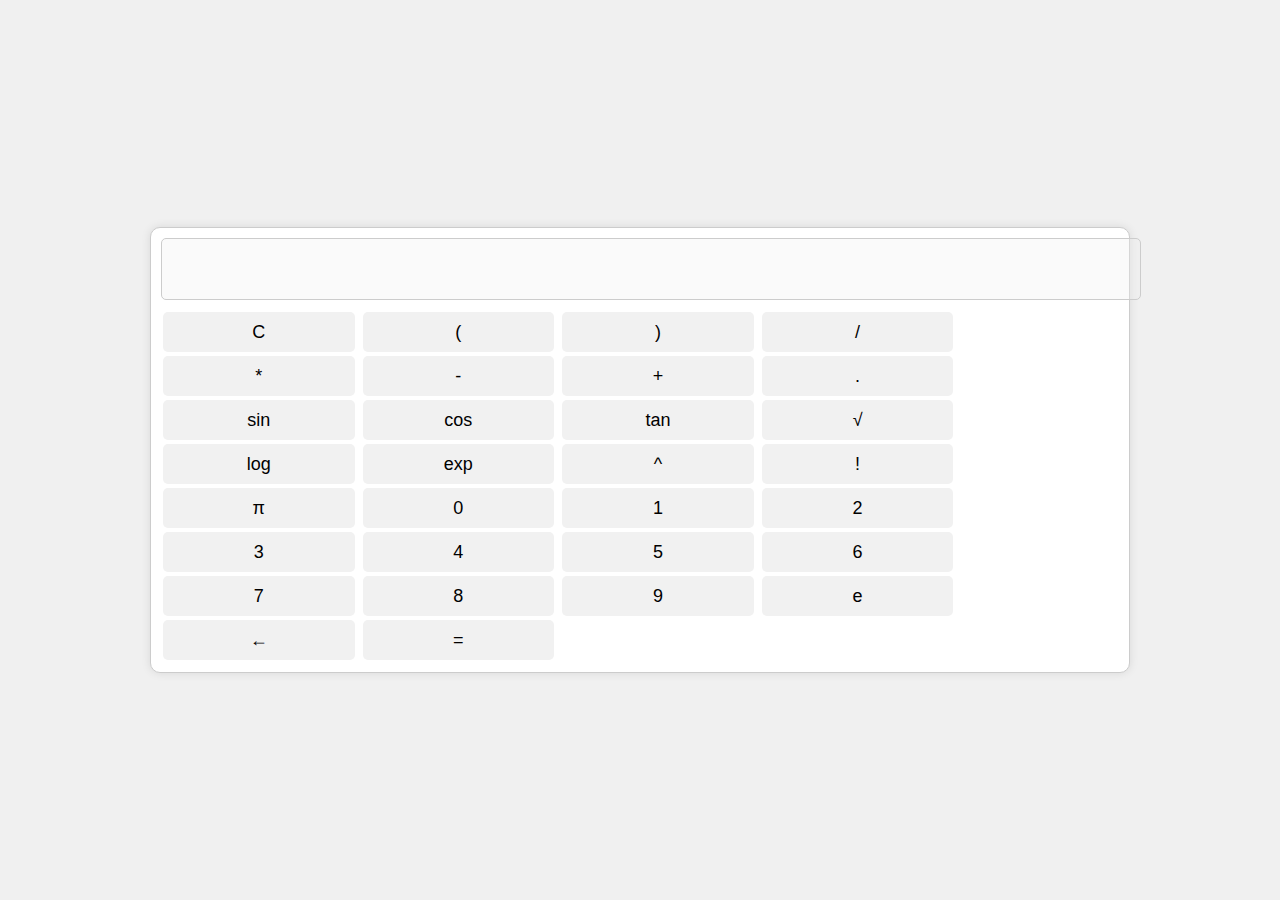
<file: index.html>
<!DOCTYPE html>
<html lang="es">
<head>
    <meta charset="UTF-8">
    <meta name="viewport" content="width=device-width, initial-scale=1.0">
    <title>Calculadora Científica</title>
    <link rel="stylesheet" href="styles.css">
</head>
<body>
    <div class="calculator">
        <input type="text" id="display" disabled>
        <div class="buttons">
            <button id="clearButton" onmousedown="startClear()" onmouseup="stopClear()" onmouseleave="stopClear()">C</button>
            <button onclick="appendToDisplay('(')">(</button>
            <button onclick="appendToDisplay(')')">)</button>
            <button onclick="appendToDisplay('/')">/</button>
            <button onclick="appendToDisplay('*')">*</button>
            <button onclick="appendToDisplay('-')">-</button>
            <button onclick="appendToDisplay('+')">+</button>
            <button onclick="appendToDisplay('.')">.</button>
            <button onclick="appendToDisplay('Math.sin(')">sin</button>
            <button onclick="appendToDisplay('Math.cos(')">cos</button>
            <button onclick="appendToDisplay('Math.tan(')">tan</button>
            <button onclick="calculateSquareRoot()">√</button>
            <button onclick="calculateLog()">log</button>
            <button onclick="calculateExp()">exp</button>
            <button onclick="calculatePower()">^</button>
            <button onclick="calculateFactorial()">!</button>
            <button onclick="appendToDisplay('Math.PI')">π</button>
            <button onclick="appendToDisplay('0')">0</button>
            <button onclick="appendToDisplay('1')">1</button>
            <button onclick="appendToDisplay('2')">2</button>
            <button onclick="appendToDisplay('3')">3</button>
            <button onclick="appendToDisplay('4')">4</button>
            <button onclick="appendToDisplay('5')">5</button>
            <button onclick="appendToDisplay('6')">6</button>
            <button onclick="appendToDisplay('7')">7</button>
            <button onclick="appendToDisplay('8')">8</button>
            <button onclick="appendToDisplay('9')">9</button>
            <button onclick="appendToDisplay('Math.E')">e</button>
            <button onclick="backspace()">←</button>
            <button onclick="calculate()">=</button>
        </div>
    </div>
    <script src="script.js"></script>
</body>
</html>
</file>
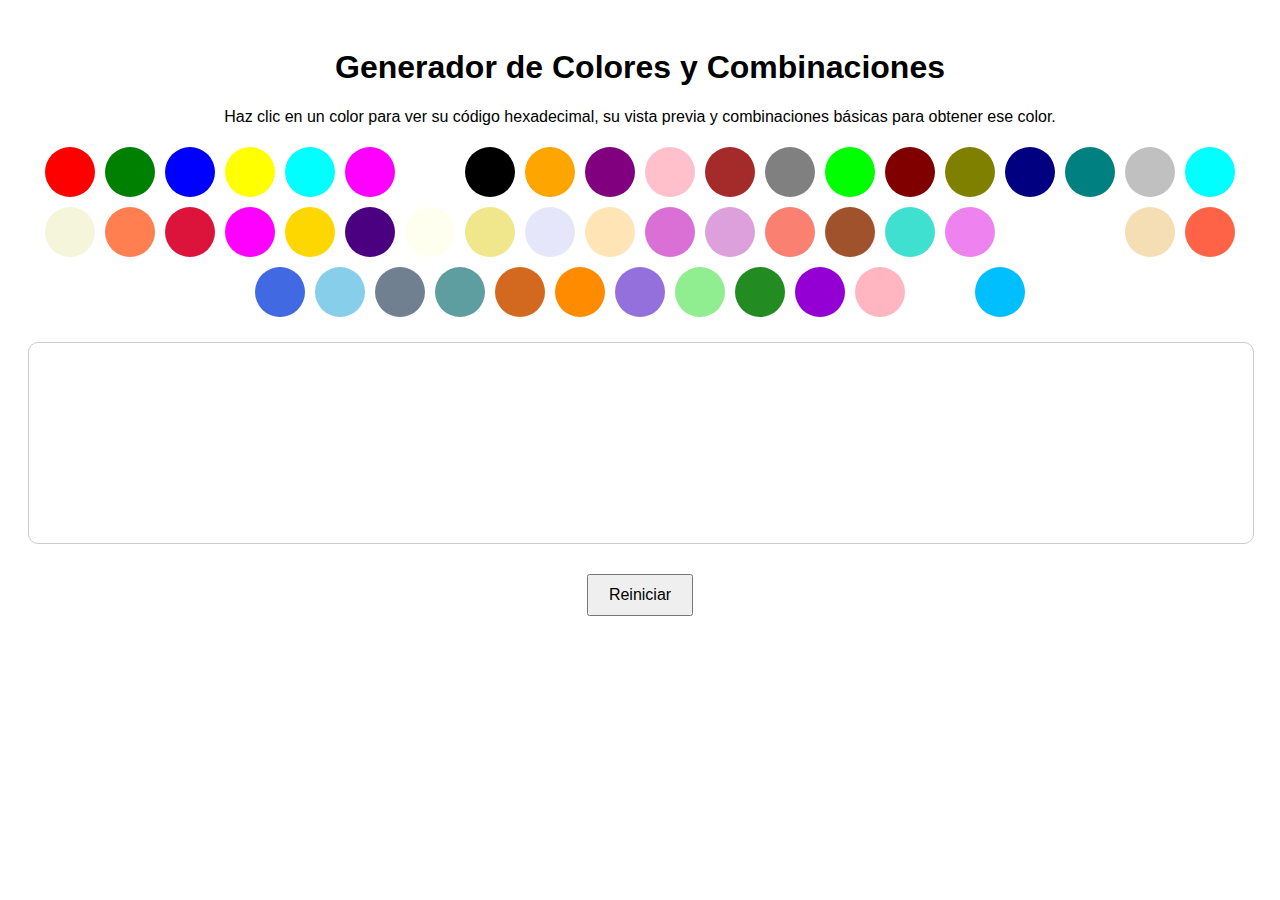
<file: colores.html>
<!DOCTYPE html>
<html lang="es">
<head>
    <meta charset="UTF-8">
    <meta name="viewport" content="width=device-width, initial-scale=1.0">
    <title>Generador de Colores y Combinaciones</title>
    <style>
        body {
            font-family: Arial, sans-serif;
            text-align: center;
            padding: 20px;
        }

        #colorContainer {
            display: flex;
            flex-wrap: wrap;
            justify-content: center;
        }

        .colorBox {
            width: 50px;
            height: 50px;
            margin: 5px;
            border-radius: 50%;
            display: inline-block;
            cursor: pointer;
        }

        .colorInfo {
            margin-top: 20px;
        }

        .colorName {
            font-size: 24px;
            margin-bottom: 10px;
        }

        #colorDisplay {
            width: 100%;
            height: 200px;
            margin-top: 20px;
            border: 1px solid #ccc;
            border-radius: 10px;
        }

        #colorCode {
            font-size: 24px;
            margin-top: 10px;
        }

        #combination {
            margin-top: 20px;
            font-size: 18px;
        }

        button {
            margin-top: 10px;
            padding: 10px 20px;
            font-size: 16px;
            cursor: pointer;
        }
    </style>
</head>
<body>
    <h1>Generador de Colores y Combinaciones</h1>
    <p>Haz clic en un color para ver su código hexadecimal, su vista previa y combinaciones básicas para obtener ese color.</p>

    <div id="colorContainer"></div>

    <div class="colorInfo">
        <div id="colorDisplay"></div>
        <div id="colorCode"></div>
        <div id="combination"></div>
    </div>

    <button onclick="reset()">Reiniciar</button>

    <script>
        const colorCombinations = {
            "Red": "Rojo puro.",
            "Green": "Verde puro.",
            "Blue": "Azul puro.",
            "Yellow": "Rojo + Verde.",
            "Cyan": "Verde + Azul.",
            "Magenta": "Rojo + Azul.",
            "White": "Rojo + Verde + Azul.",
            "Black": "Ningún color.",
            "Orange": "Rojo + Amarillo.",
            "Purple": "Rojo + Azul.",
            "Pink": "Rojo + Blanco.",
            "Brown": "Rojo + Verde + Azul + un poco de negro.",
            "Gray": "Blanco + Negro.",
            "Lime": "Verde + Blanco.",
            "Maroon": "Rojo + Negro.",
            "Olive": "Verde + Marrón.",
            "Navy": "Azul + Negro.",
            "Teal": "Verde + Azul + Gris.",
            "Silver": "Gris + Blanco.",
            "Aqua": "Cian.",
            "Beige": "Blanco + Marrón.",
            "Coral": "Naranja + Rojo.",
            "Crimson": "Rojo + Azul.",
            "Fuchsia": "Rojo + Azul.",
            "Gold": "Amarillo + Naranja.",
            "Indigo": "Azul + Púrpura.",
            "Ivory": "Blanco + un toque de amarillo.",
            "Khaki": "Beige + Marrón.",
            "Lavender": "Blanco + Púrpura.",
            "Moccasin": "Naranja + Beige.",
            "Orchid": "Púrpura + Rosa.",
            "Plum": "Púrpura + Rojo.",
            "Salmon": "Rosa + Naranja.",
            "Sienna": "Marrón + Rojo.",
            "Turquoise": "Cian + Verde.",
            "Violet": "Púrpura + Azul.",
            "Charcoal": "Gris oscuro.",
            "Mint": "Verde + Blanco.",
            "Wheat": "Beige + un toque de amarillo.",
            "Tomato": "Rojo + Naranja.",
            "RoyalBlue": "Azul + un toque de púrpura.",
            "SkyBlue": "Azul claro + Blanco.",
            "SlateGray": "Gris + Azul.",
            "CadetBlue": "Azul + Gris.",
            "Chocolate": "Marrón + un toque de naranja.",
            "DarkOrange": "Naranja + Rojo oscuro.",
            "MediumPurple": "Púrpura + Gris claro.",
            "LightGreen": "Verde + Blanco.",
            "ForestGreen": "Verde oscuro + un toque de marrón.",
            "DarkViolet": "Púrpura oscuro + Azul.",
            "LightPink": "Rosa + Blanco.",
            "RoyalPurple": "Púrpura + Azul.",
            "DeepSkyBlue": "Azul claro + un toque de verde.",
            // Puedes añadir más colores aquí.
        };

        // Añadir colores al contenedor
        const colorContainer = document.getElementById('colorContainer');
        Object.keys(colorCombinations).forEach(colorName => {
            const colorBox = document.createElement('div');
            colorBox.className = 'colorBox';
            colorBox.style.backgroundColor = colorName;
            colorBox.title = colorName;
            colorBox.onclick = () => displayColorInfo(colorName);
            colorContainer.appendChild(colorBox);
        });

        function displayColorInfo(colorName) {
            var colorDisplay = document.getElementById('colorDisplay');
            var colorCode = document.getElementById('colorCode');
            var combination = document.getElementById('combination');

            // Aplica el color ingresado
            colorDisplay.style.backgroundColor = colorName;

            // Obtiene el código hexadecimal del color usando una función de ayuda
            var hexColor = rgbToHex(getComputedStyle(colorDisplay).backgroundColor);

            // Muestra el código hexadecimal del color
            colorCode.textContent = 'Código Hexadecimal: ' + hexColor;

            // Muestra la combinación de colores
            combination.textContent = colorCombinations[colorName] || 'Combinación no disponible para este color.';
        }

        function reset() {
            document.getElementById('colorDisplay').style.backgroundColor = '';
            document.getElementById('colorCode').textContent = '';
            document.getElementById('combination').textContent = '';
        }

        // Función para convertir RGB a Hexadecimal
        function rgbToHex(rgb) {
            var rgbValues = rgb.match(/\d+/g).map(Number);
            return "#" + rgbValues.map(function(value) {
                return ("0" + value.toString(16)).slice(-2);
            }).join("");
        }
    </script>
</body>
</html>
</file>
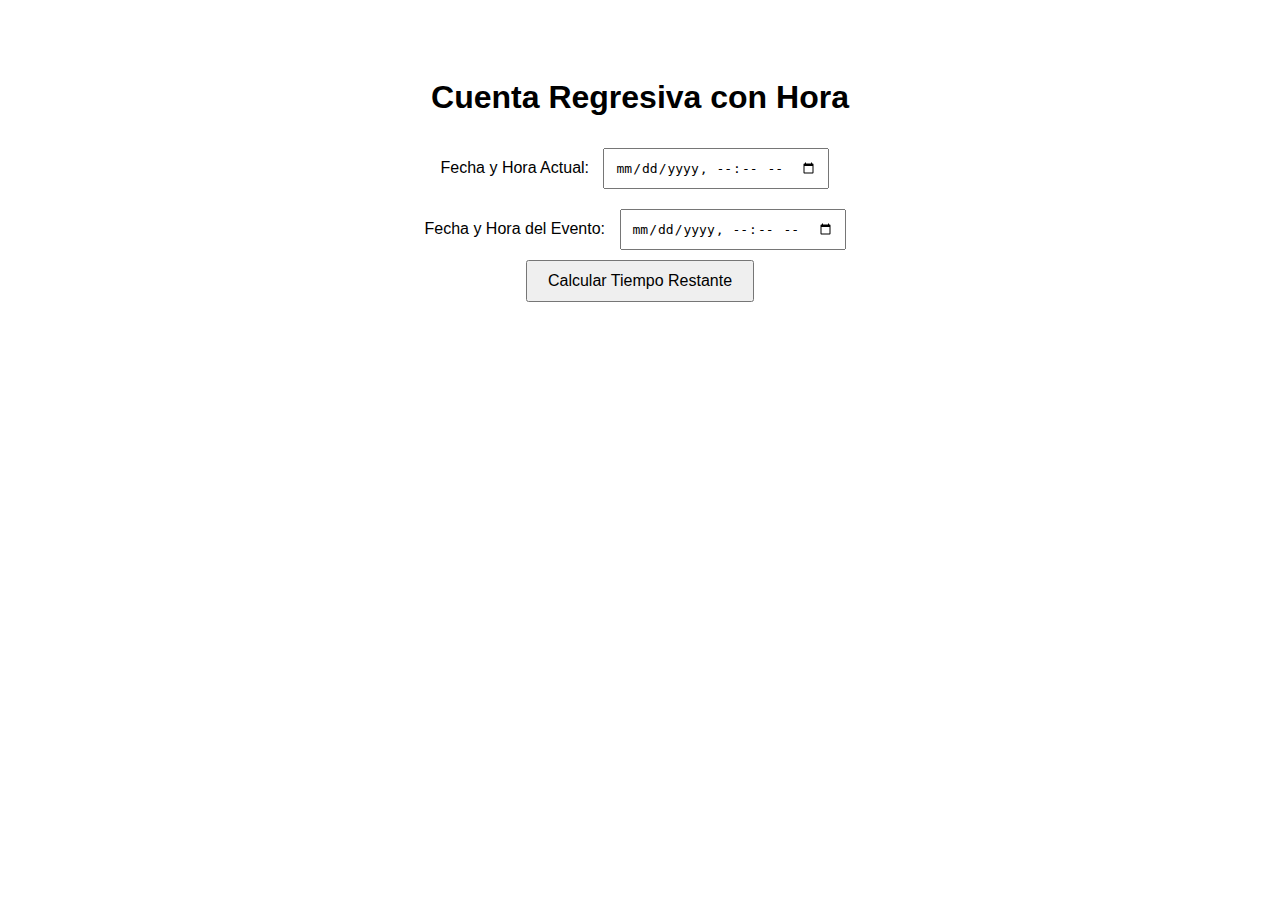
<file: fecha de cumpleaños.html>
<!DOCTYPE html>
<html lang="es">
<head>
    <meta charset="UTF-8">
    <meta name="viewport" content="width=device-width, initial-scale=1.0">
    <title>Cuenta Regresiva con Hora</title>
    <style>
        body {
            font-family: Arial, sans-serif;
            text-align: center;
            padding: 50px;
        }
        input {
            margin: 10px;
            padding: 10px;
            font-size: 1em;
        }
        button {
            padding: 10px 20px;
            font-size: 1em;
            cursor: pointer;
        }
        #contador {
            font-size: 2em;
            margin-top: 20px;
        }
    </style>
</head>
<body>
    <h1>Cuenta Regresiva con Hora</h1>
    <form id="fecha-form">
        <label for="fecha-actual">Fecha y Hora Actual:</label>
        <input type="datetime-local" id="fecha-actual" required>
        <br>
        <label for="fecha-evento">Fecha y Hora del Evento:</label>
        <input type="datetime-local" id="fecha-evento" required>
        <br>
        <button type="submit">Calcular Tiempo Restante</button>
    </form>
    <div id="contador"></div>

    <script>
        document.getElementById('fecha-form').addEventListener('submit', function(event) {
            event.preventDefault();
            
            const fechaActual = new Date(document.getElementById('fecha-actual').value);
            const fechaEvento = new Date(document.getElementById('fecha-evento').value);
            
            if (fechaActual >= fechaEvento) {
                document.getElementById('contador').innerHTML = 'La fecha del evento debe ser posterior a la fecha actual.';
                return;
            }
            
            function actualizarContador() {
                const ahora = new Date();
                const diferencia = fechaEvento - ahora;
                
                if (diferencia <= 0) {
                    document.getElementById('contador').innerHTML = '¡El evento ha llegado!';
                    return;
                }
                
                const dias = Math.floor(diferencia / (1000 * 60 * 60 * 24));
                const horas = Math.floor((diferencia % (1000 * 60 * 60 * 24)) / (1000 * 60 * 60));
                const minutos = Math.floor((diferencia % (1000 * 60 * 60)) / (1000 * 60));
                const segundos = Math.floor((diferencia % (1000 * 60)) / 1000);
                
                document.getElementById('contador').innerHTML = 
                    `${dias} días, ${horas} horas, ${minutos} minutos, ${segundos} segundos`;
            }

            // Actualizar el contador cada segundo
            setInterval(actualizarContador, 1000);
            actualizarContador(); // Inicializar inmediatamente
        });
    </script>
</body>
</html>
</file>
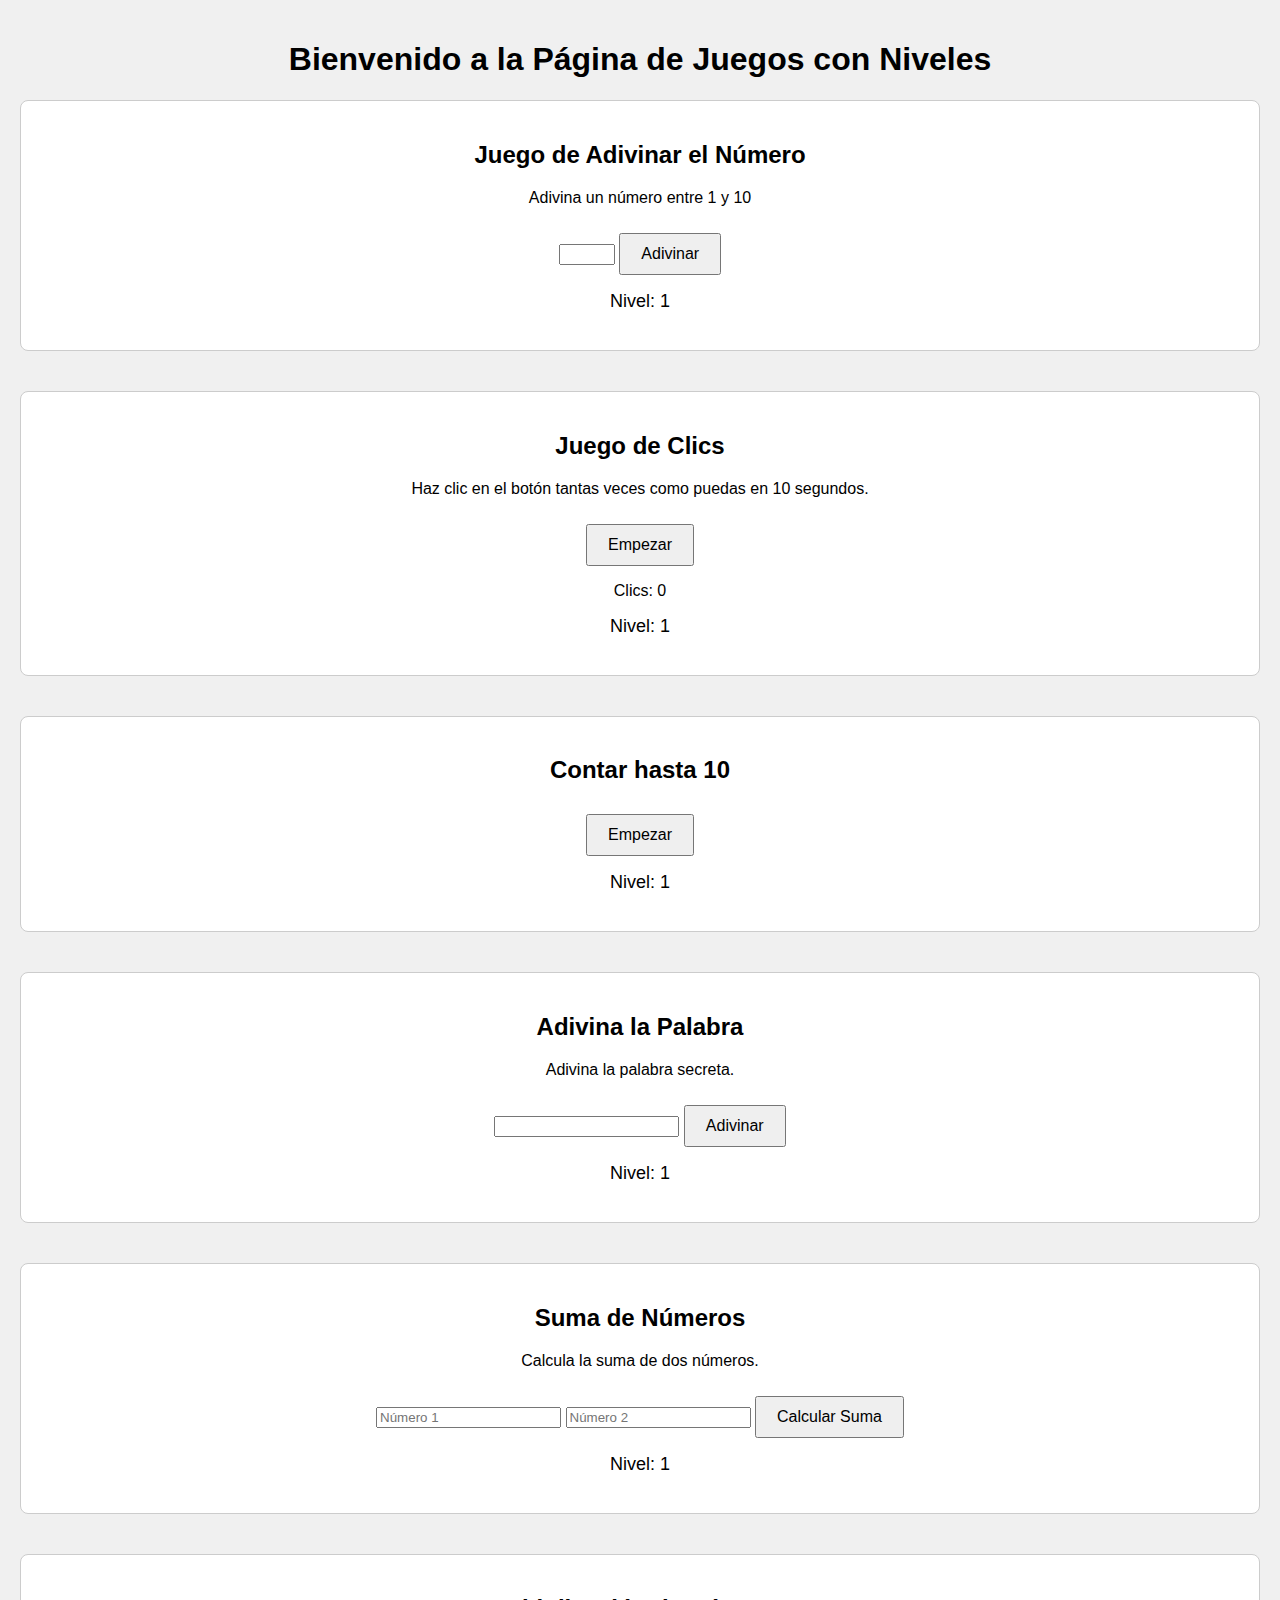
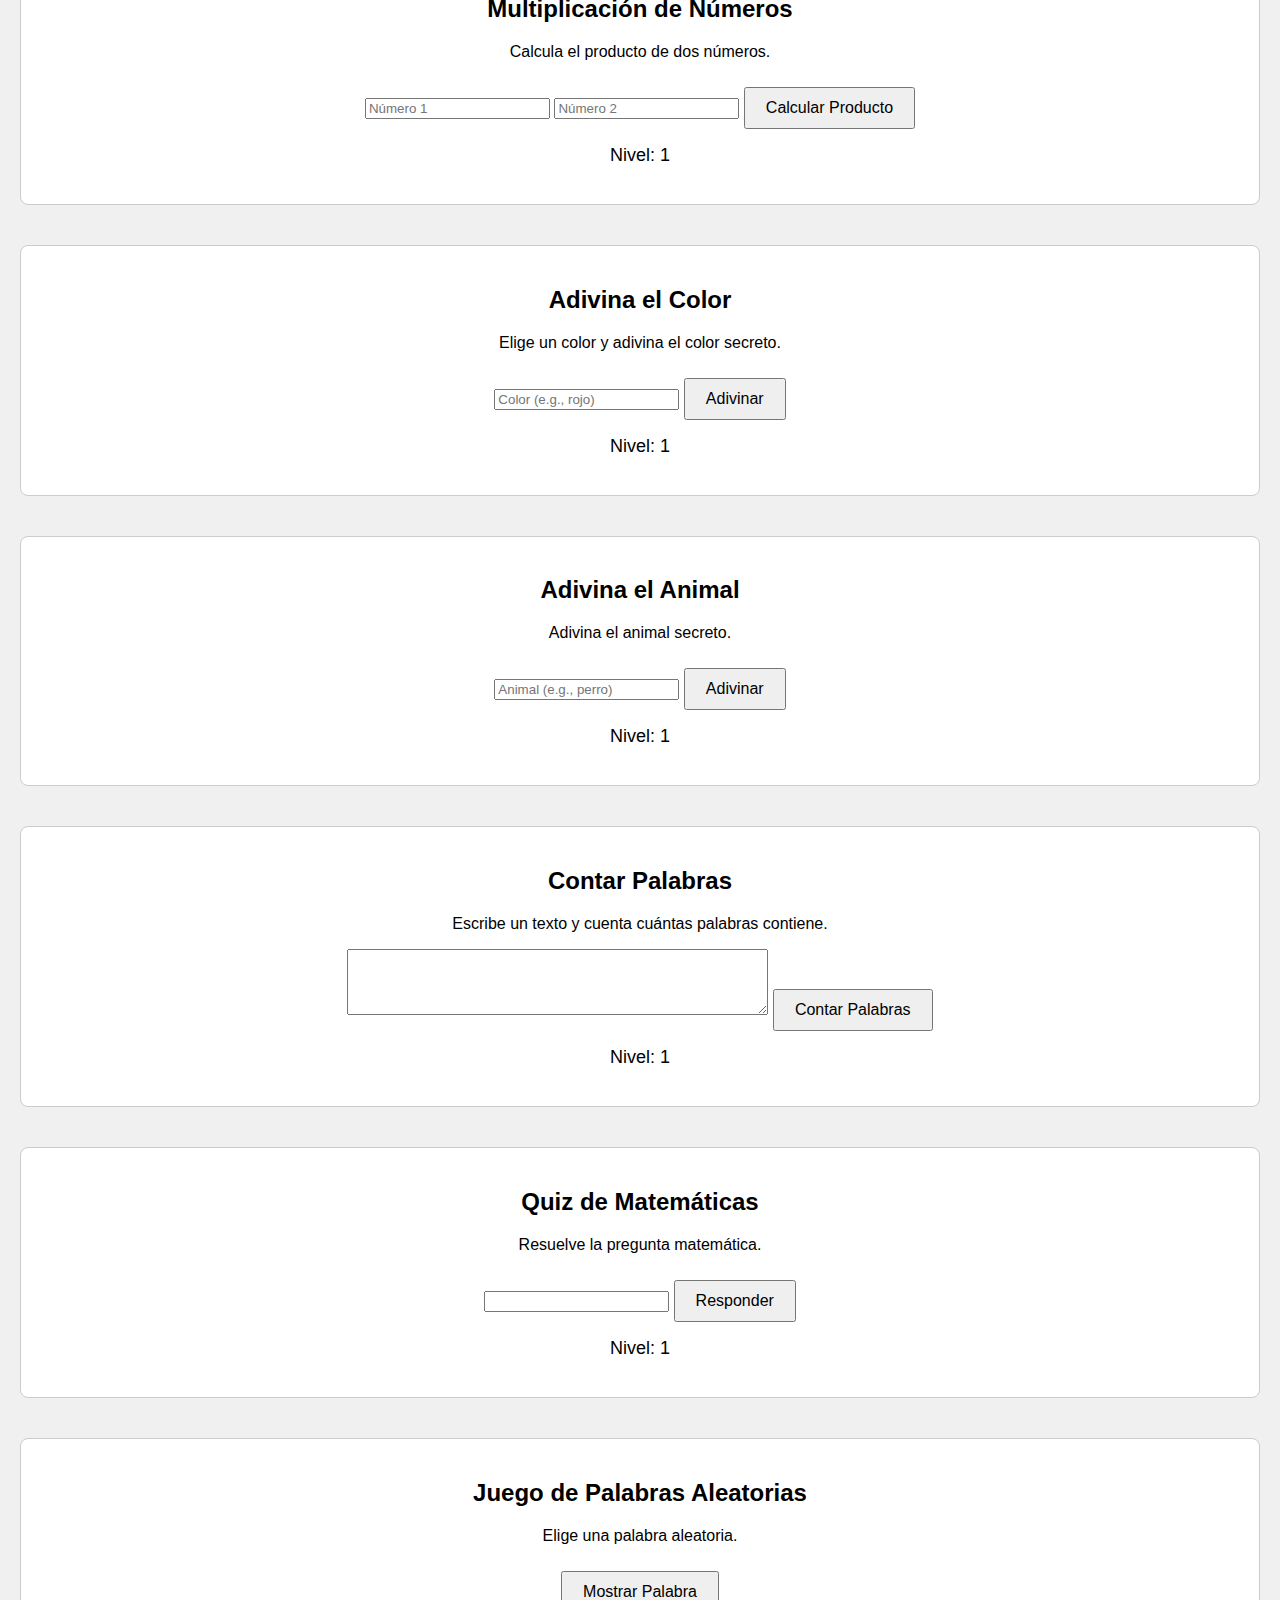
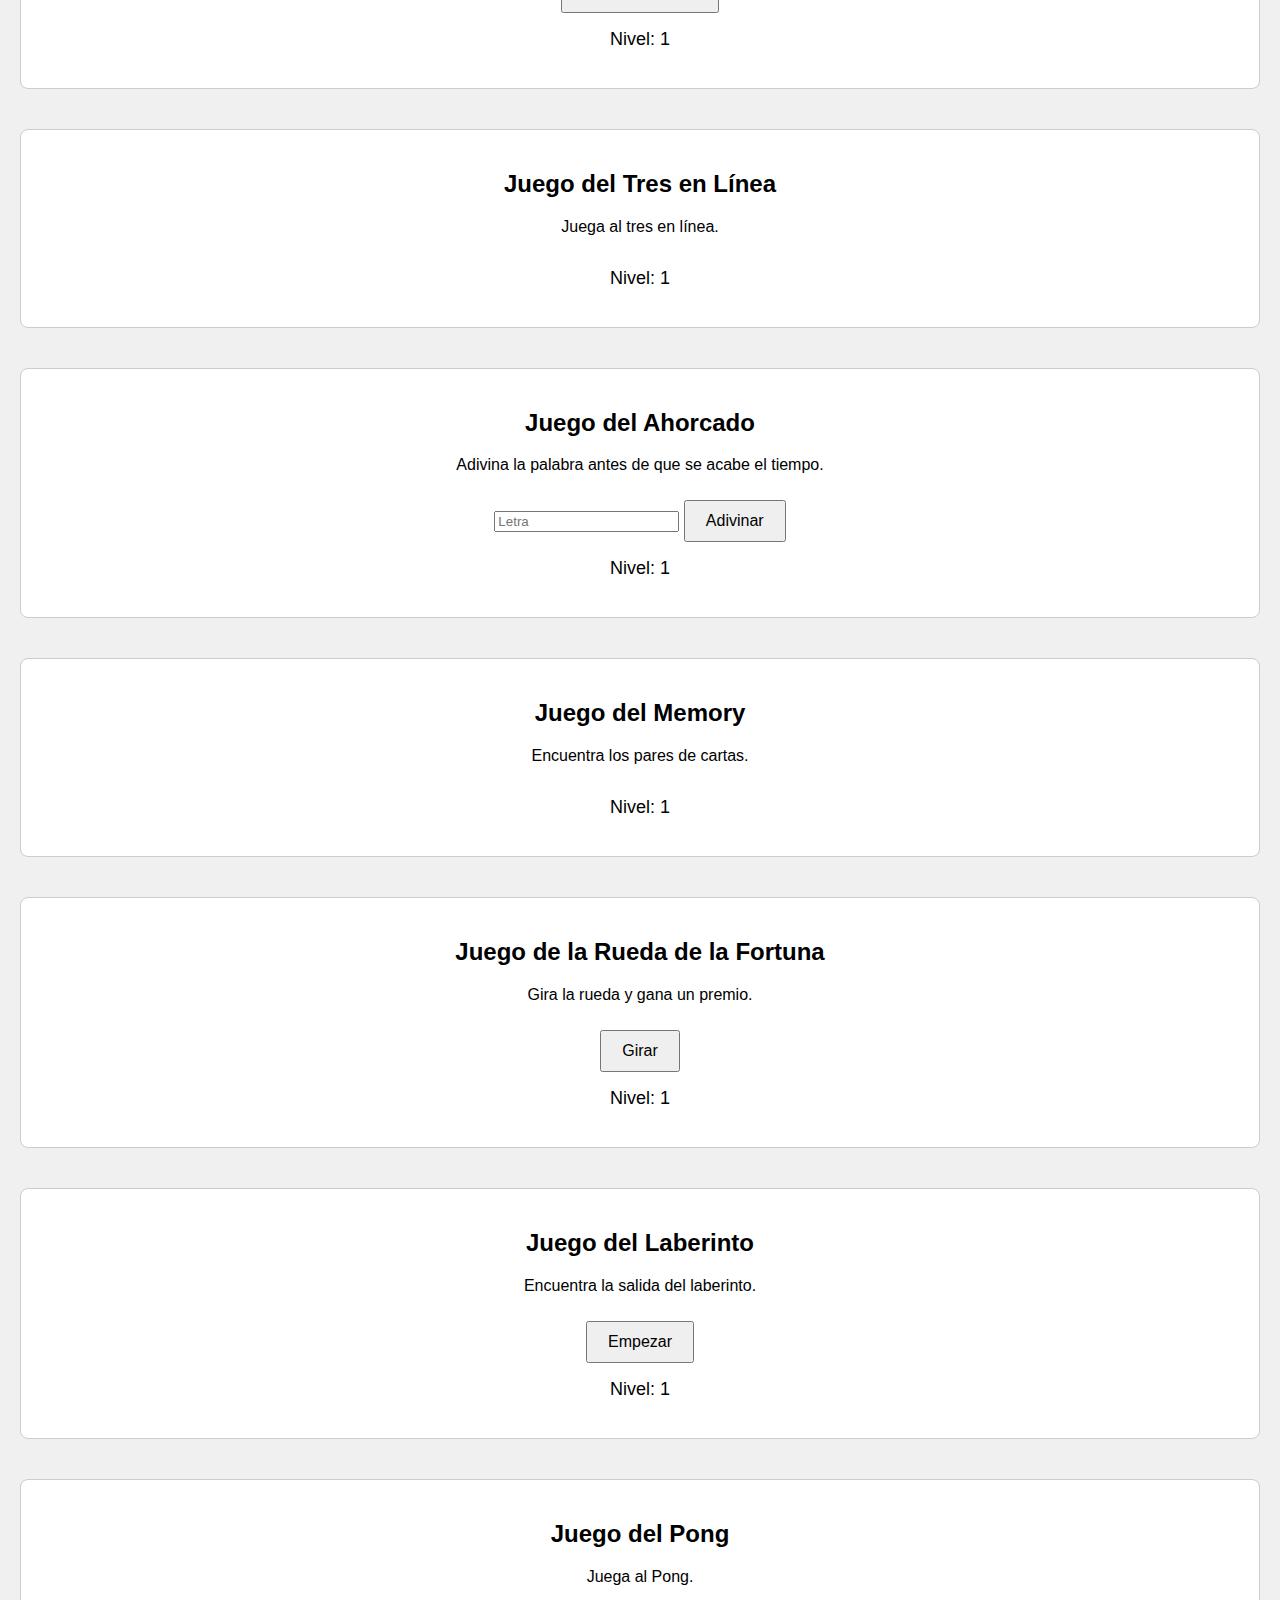
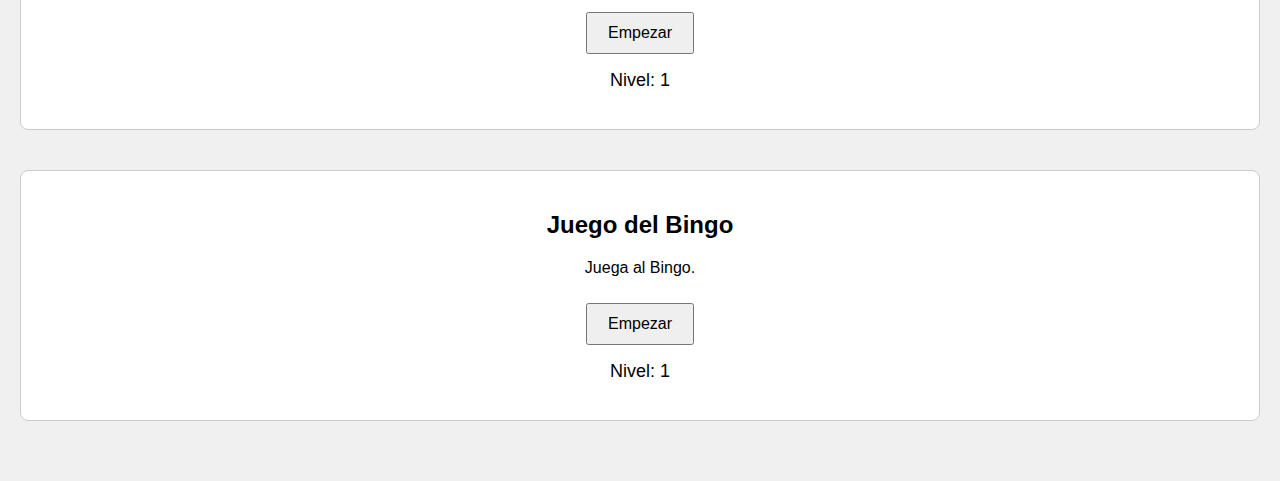
<file: juegos pagina.html>
<!DOCTYPE html>
<html lang="es">
<head>
    <meta charset="UTF-8">
    <meta name="viewport" content="width=device-width, initial-scale=1.0">
    <title>Página de Juegos con Niveles</title>
    <style>
        body {
            font-family: Arial, sans-serif;
            text-align: center;
            margin: 0;
            padding: 20px;
            background-color: #f0f0f0;
        }

        .game {
            margin-bottom: 40px;
            padding: 20px;
            background-color: #fff;
            border: 1px solid #ccc;
            border-radius: 8px;
        }

        button {
            padding: 10px 20px;
            font-size: 16px;
            margin-top: 10px;
        }

        #tic-tac-toe-board {
            display: grid;
            grid-template-columns: repeat(3, 50px);
            grid-gap: 5px;
            margin: 0 auto;
        }

        .tic-tac-toe-cell {
            width: 50px;
            height: 50px;
            background-color: #eee;
            display: flex;
            align-items: center;
            justify-content: center;
            font-size: 24px;
            cursor: pointer;
        }

        #memory-board {
            display: grid;
            grid-template-columns: repeat(4, 50px);
            grid-gap: 5px;
            margin: 0 auto;
        }

        .memory-card {
            width: 50px;
            height: 50px;
            background-color: #ddd;
            display: flex;
            align-items: center;
            justify-content: center;
            font-size: 20px;
            cursor: pointer;
        }

        .level-info {
            margin-top: 10px;
            font-size: 18px;
        }
    </style>
</head>
<body>
    <h1>Bienvenido a la Página de Juegos con Niveles</h1>

    <!-- Juego de Adivinar el Número -->
    <div class="game" id="guess-number-game">
        <h2>Juego de Adivinar el Número</h2>
        <p>Adivina un número entre 1 y <span id="guess-number-range">10</span></p>
        <input type="number" id="guess-input" min="1" max="10">
        <button onclick="guessNumber()">Adivinar</button>
        <p id="guess-result"></p>
        <p class="level-info">Nivel: <span id="guess-number-level">1</span></p>
    </div>

    <!-- Juego de Clics -->
    <div class="game" id="click-game">
        <h2>Juego de Clics</h2>
        <p>Haz clic en el botón tantas veces como puedas en <span id="click-timer">10</span> segundos.</p>
        <button onclick="startClickGame()">Empezar</button>
        <p id="click-count">Clics: 0</p>
        <p class="level-info">Nivel: <span id="click-level">1</span></p>
    </div>

    <!-- Juego de Contar hasta 10 -->
    <div class="game" id="count-to-10-game">
        <h2>Contar hasta 10</h2>
        <button onclick="startCountTo10()">Empezar</button>
        <p id="count-result"></p>
        <p class="level-info">Nivel: <span id="count-level">1</span></p>
    </div>

    <!-- Juego de Adivina la Palabra -->
    <div class="game" id="guess-word-game">
        <h2>Adivina la Palabra</h2>
        <p>Adivina la palabra secreta.</p>
        <input type="text" id="word-input">
        <button onclick="guessWord()">Adivinar</button>
        <p id="word-result"></p>
        <p class="level-info">Nivel: <span id="word-level">1</span></p>
    </div>

    <!-- Juego de Suma de Números -->
    <div class="game" id="sum-numbers-game">
        <h2>Suma de Números</h2>
        <p>Calcula la suma de dos números.</p>
        <input type="number" id="num1" placeholder="Número 1">
        <input type="number" id="num2" placeholder="Número 2">
        <button onclick="sumNumbers()">Calcular Suma</button>
        <p id="sum-result"></p>
        <p class="level-info">Nivel: <span id="sum-level">1</span></p>
    </div>

    <!-- Juego de Multiplicación de Números -->
    <div class="game" id="multiply-numbers-game">
        <h2>Multiplicación de Números</h2>
        <p>Calcula el producto de dos números.</p>
        <input type="number" id="mult-num1" placeholder="Número 1">
        <input type="number" id="mult-num2" placeholder="Número 2">
        <button onclick="multiplyNumbers()">Calcular Producto</button>
        <p id="multiply-result"></p>
        <p class="level-info">Nivel: <span id="multiply-level">1</span></p>
    </div>

    <!-- Juego de Adivina el Color -->
    <div class="game" id="guess-color-game">
        <h2>Adivina el Color</h2>
        <p>Elige un color y adivina el color secreto.</p>
        <input type="text" id="color-input" placeholder="Color (e.g., rojo)">
        <button onclick="guessColor()">Adivinar</button>
        <p id="color-result"></p>
        <p class="level-info">Nivel: <span id="color-level">1</span></p>
    </div>

    <!-- Juego de Adivina el Animal -->
    <div class="game" id="guess-animal-game">
        <h2>Adivina el Animal</h2>
        <p>Adivina el animal secreto.</p>
        <input type="text" id="animal-input" placeholder="Animal (e.g., perro)">
        <button onclick="guessAnimal()">Adivinar</button>
        <p id="animal-result"></p>
        <p class="level-info">Nivel: <span id="animal-level">1</span></p>
    </div>

    <!-- Juego de Contar Palabras -->
    <div class="game" id="count-words-game">
        <h2>Contar Palabras</h2>
        <p>Escribe un texto y cuenta cuántas palabras contiene.</p>
        <textarea id="text-input" rows="4" cols="50"></textarea>
        <button onclick="countWords()">Contar Palabras</button>
        <p id="word-count-result"></p>
        <p class="level-info">Nivel: <span id="count-level">1</span></p>
    </div>

    <!-- Juego de Quiz de Matemáticas -->
    <div class="game" id="math-quiz-game">
        <h2>Quiz de Matemáticas</h2>
        <p>Resuelve la pregunta matemática.</p>
        <p id="math-question"></p>
        <input type="number" id="math-answer">
        <button onclick="checkMathAnswer()">Responder</button>
        <p id="math-result"></p>
        <p class="level-info">Nivel: <span id="math-level">1</span></p>
    </div>

    <!-- Juego de Palabras Aleatorias -->
    <div class="game" id="random-words-game">
        <h2>Juego de Palabras Aleatorias</h2>
        <p>Elige una palabra aleatoria.</p>
        <button onclick="showRandomWord()">Mostrar Palabra</button>
        <p id="random-word"></p>
        <p class="level-info">Nivel: <span id="random-level">1</span></p>
    </div>

    <!-- Juego del Tres en Línea -->
    <div class="game" id="tic-tac-toe-game">
        <h2>Juego del Tres en Línea</h2>
        <p>Juega al tres en línea.</p>
        <div id="tic-tac-toe-board"></div>
        <p id="tic-tac-toe-result"></p>
        <p class="level-info">Nivel: <span id="tic-tac-toe-level">1</span></p>
    </div>

    <!-- Juego del Ahorcado -->
    <div class="game" id="hangman-game">
        <h2>Juego del Ahorcado</h2>
        <p>Adivina la palabra antes de que se acabe el tiempo.</p>
        <input type="text" id="hangman-input" placeholder="Letra">
        <button onclick="guessHangman()">Adivinar</button>
        <p id="hangman-result"></p>
        <p class="level-info">Nivel: <span id="hangman-level">1</span></p>
    </div>

    <!-- Juego del Memory -->
    <div class="game" id="memory-game">
        <h2>Juego del Memory</h2>
        <p>Encuentra los pares de cartas.</p>
        <div id="memory-board"></div>
        <p id="memory-result"></p>
        <p class="level-info">Nivel: <span id="memory-level">1</span></p>
    </div>

    <!-- Juego de la Rueda de la Fortuna -->
    <div class="game" id="wheel-game">
        <h2>Juego de la Rueda de la Fortuna</h2>
        <p>Gira la rueda y gana un premio.</p>
        <button onclick="spinWheel()">Girar</button>
        <p id="wheel-result"></p>
        <p class="level-info">Nivel: <span id="wheel-level">1</span></p>
    </div>

    <!-- Juego del Laberinto -->
    <div class="game" id="maze-game">
        <h2>Juego del Laberinto</h2>
        <p>Encuentra la salida del laberinto.</p>
        <button onclick="startMaze()">Empezar</button>
        <p id="maze-result"></p>
        <p class="level-info">Nivel: <span id="maze-level">1</span></p>
    </div>

    <!-- Juego del Pong -->
    <div class="game" id="pong-game">
        <h2>Juego del Pong</h2>
        <p>Juega al Pong.</p>
        <button onclick="startPong()">Empezar</button>
        <p id="pong-result"></p>
        <p class="level-info">Nivel: <span id="pong-level">1</span></p>
    </div>

    <!-- Juego del Bingo -->
    <div class="game" id="bingo-game">
        <h2>Juego del Bingo</h2>
        <p>Juega al Bingo.</p>
        <button onclick="startBingo()">Empezar</button>
        <p id="bingo-result"></p>
        <p class="level-info">Nivel: <span id="bingo-level">1</span></p>
    </div>

    <script src="scripts.js"></script>
</body>
</html>
</file>
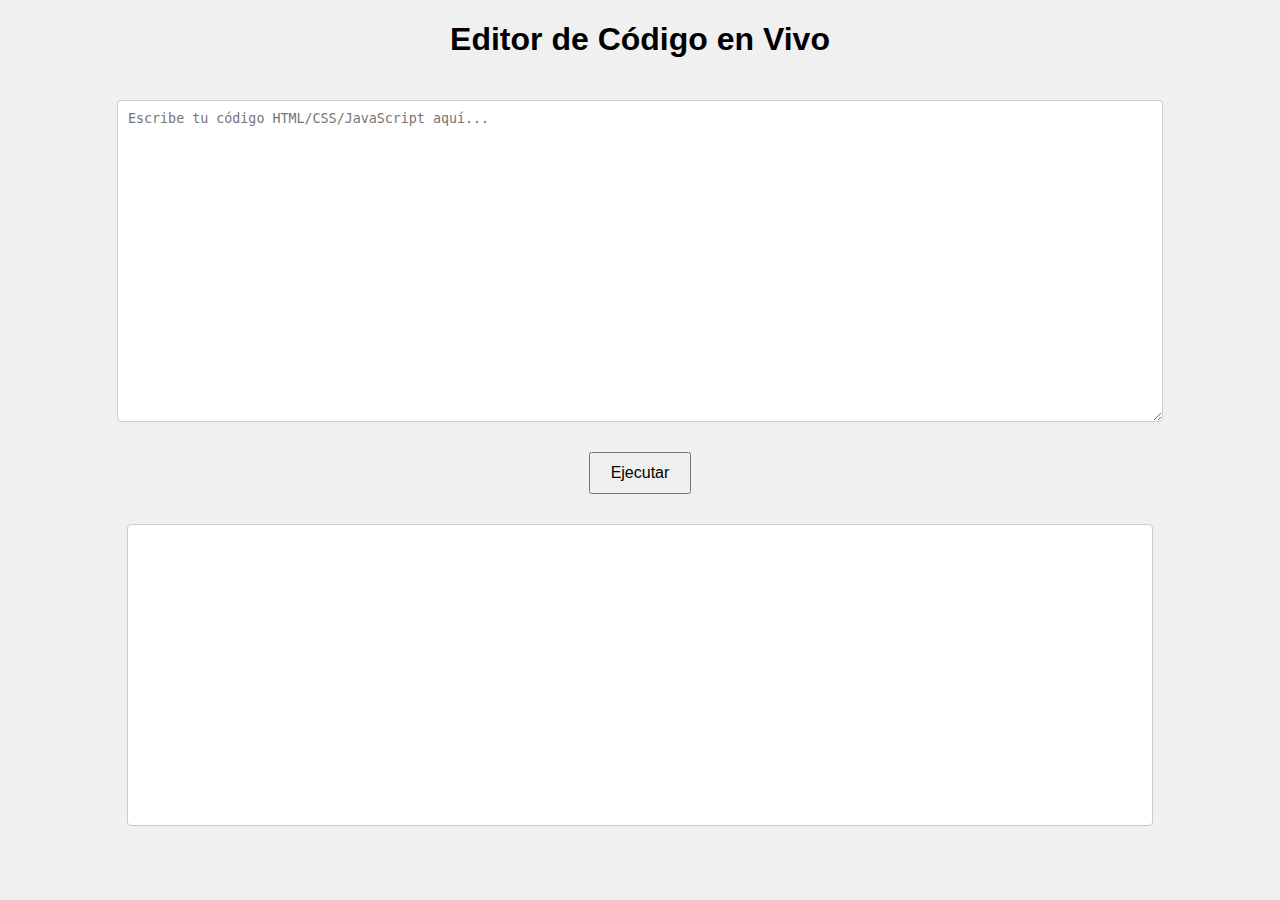
<file: programer.html>
<!DOCTYPE html>
<html lang="es">
<head>
    <meta charset="UTF-8">
    <meta name="viewport" content="width=device-width, initial-scale=1.0">
    <title>Editor de Código</title>
    <style>
        body {
            font-family: Arial, sans-serif;
            margin: 0;
            padding: 0;
            display: flex;
            flex-direction: column;
            align-items: center;
            background: #f0f0f0;
        }
        #editor {
            width: 80%;
            height: 300px;
            margin: 20px;
            border: 1px solid #ccc;
            border-radius: 4px;
            padding: 10px;
            background: #fff;
        }
        #output {
            width: 80%;
            height: 300px;
            margin: 20px;
            border: 1px solid #ccc;
            border-radius: 4px;
            background: #fff;
            overflow-y: auto;
        }
        button {
            margin: 10px;
            padding: 10px 20px;
            font-size: 16px;
            cursor: pointer;
        }
    </style>
</head>
<body>
    <h1>Editor de Código en Vivo</h1>
    <textarea id="editor" placeholder="Escribe tu código HTML/CSS/JavaScript aquí..."></textarea>
    <button onclick="runCode()">Ejecutar</button>
    <iframe id="output"></iframe>

    <script>
        function runCode() {
            const code = document.getElementById('editor').value;
            const output = document.getElementById('output');
            output.srcdoc = code;
        }
    </script>
</body>
</html>
</file>
<file: styles.css>
body {
    display: flex;
    justify-content: center;
    align-items: center;
    height: 100vh;
    margin: 0;
    background-color: #f0f0f0;
}

.calculator {
    border: 1px solid #ccc;
    border-radius: 10px;
    padding: 10px;
    background-color: #fff;
    box-shadow: 0 0 10px rgba(0, 0, 0, 0.1);
}

#display {
    width: 100%;
    height: 40px;
    text-align: right;
    padding: 10px;
    font-size: 18px;
    border: 1px solid #ccc;
    border-radius: 5px;
    margin-bottom: 10px;
}

.buttons button {
    width: 20%;
    height: 40px;
    margin: 2px;
    font-size: 18px;
    border: none;
    border-radius: 5px;
    background-color: #f1f1f1;
    cursor: pointer;
}

.buttons button:hover {
    background-color: #ddd;
}
</file>
